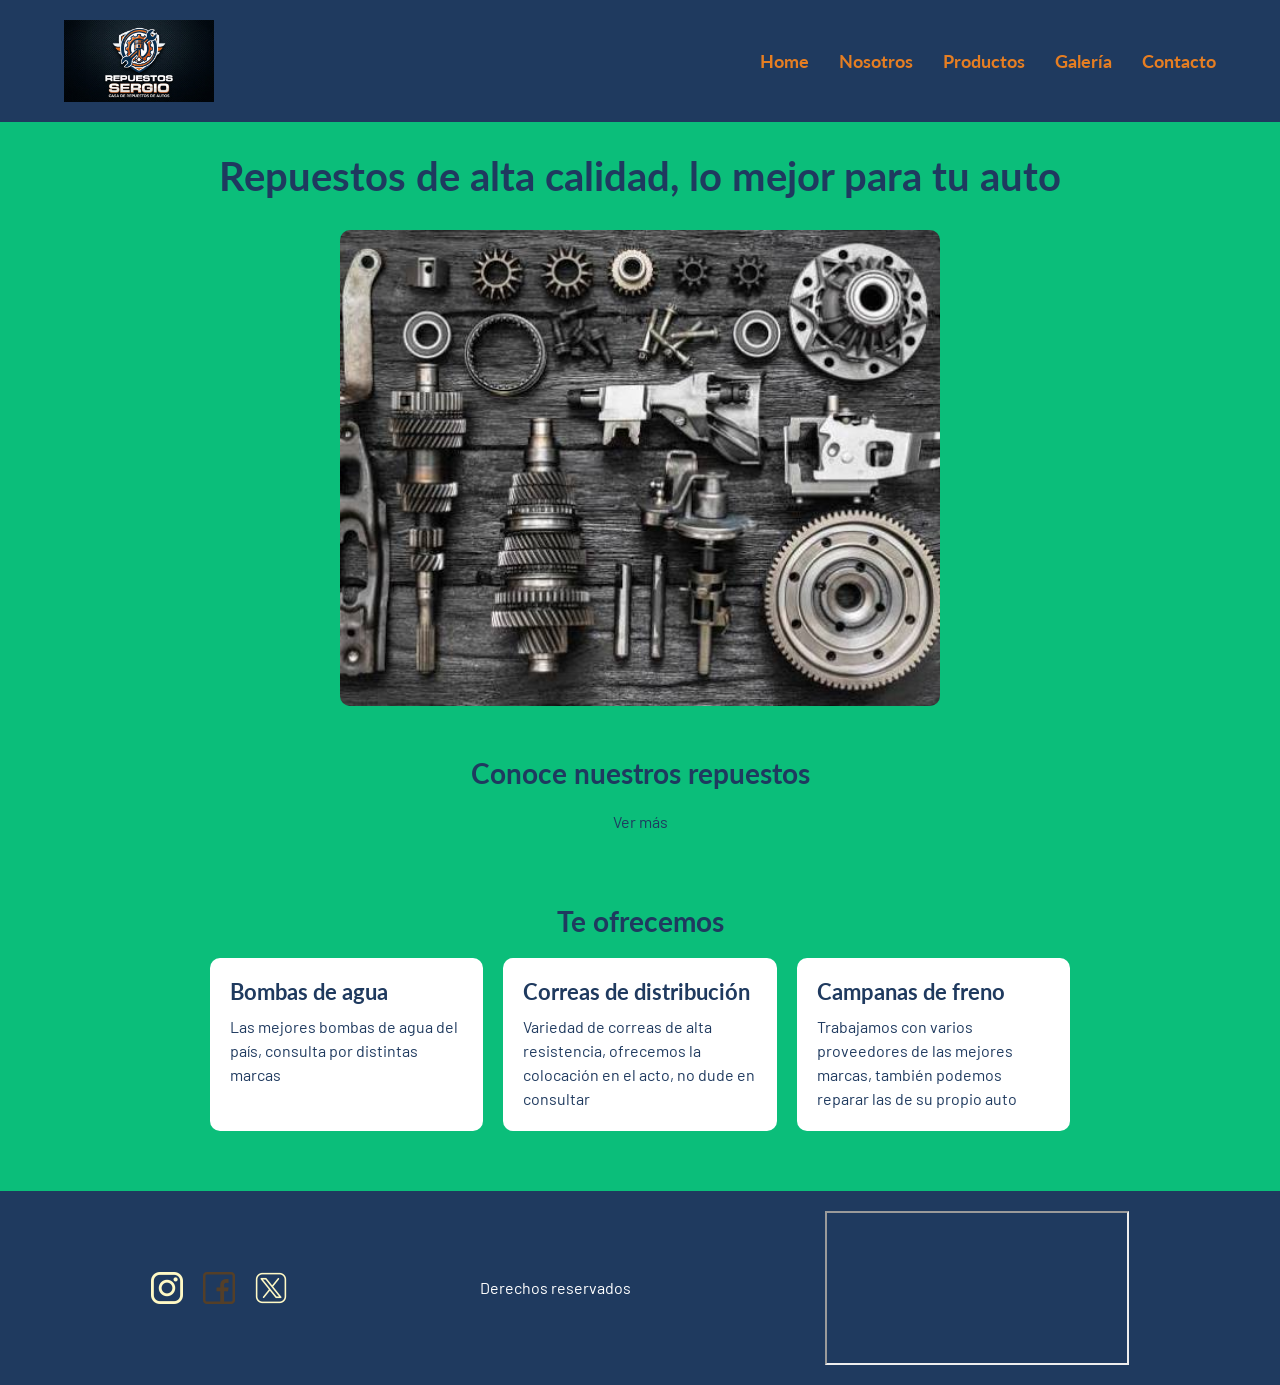
<file: index.html>
<!DOCTYPE html>
<html lang="es">
<head>
    <meta charset="UTF-8">
    <meta name="viewport" content="width=device-width, initial-scale=1.0">
    <title>Repuestos Sergio</title>
    <link rel="stylesheet" href="./styles/styles.css">
</head>
<body class="pagina">
    <header class="encabezado">
        <div class="logo1-web">
            <img src="./assets/logo1-web.png.jpg" alt="Logo de repuestos Sergio">
        </div>
        <nav>
            <ul class="menu">
                <li><a class="enlace-menu" href="#">Home</a></li>
                <li><a class="enlace-menu" href="./pages/nosotros.html">Nosotros</a></li>
                <li><a class="enlace-menu" href="./pages/productos.html">Productos</a></li>
                <li><a class="enlace-menu" href="./pages/galeria.html">Galería</a></li>
                <li><a class="enlace-menu" href="./pages/contacto.html">Contacto</a></li>
            </ul>
        </nav>
    </header>
    <main class="contenido">
        <h1 class="titulo-principal">Repuestos de alta calidad, lo mejor para tu auto</h1>
        <img class="imagen-principal" src="./assets/repuestos.jpg" alt="Repuestos de autos">
        <section class="seccion">
            <h2 class="titulo-seccion">Conoce nuestros repuestos</h2>
            <p class="texto">Ver más</p>
        </section>
        <section class="seccion">
            <h2 class="titulo-seccion">Te ofrecemos</h2>
            <div class="tarjetas">
                <article class="tarjeta">
                    <h3 class="titulo-articulo">Bombas de agua</h3>
                    <p class="texto">Las mejores bombas de agua del país, consulta por distintas marcas</p>
                </article>
                <article class="tarjeta">
                    <h3 class="titulo-articulo">Correas de distribución</h3>
                    <p class="texto">Variedad de correas de alta resistencia, ofrecemos la colocación en el acto, no dude en consultar</p>
                </article>
                <article class="tarjeta">
                    <h3 class="titulo-articulo">Campanas de freno</h3>
                    <p class="texto">Trabajamos con varios proveedores de las mejores marcas, también podemos reparar las de su propio auto</p>
                </article>
            </div>
        </section>
    </main>
    <footer class="pie">
        <ul class="redes">
            <li>
                <a href="https://www.instagram.com/" target="_blank"><img src="./assets/logo-insta.png" alt="Logo instagram"></a>
            </li>
            <li>
                <a href="https://www.facebook.com/?locale=es_LA" target="_blank"> <img src="./assets/facebook.png" alt="Logo Facebook"></a>
            </li>
            <li>
                <a href="https://x.com/?lang=es" target="_blank"><img src="./assets/x-logo.png" alt="Logo X"></a>
            </li>
        </ul>
        <p class="texto">Derechos reservados</p>
        <iframe src="https://www.google.com/maps/embed?pb=!1m18!1m12!1m3!1d13142.870116310653!2d-58.600858!3d-34.5607067!2m3!1f0!2f0!3f0!3m2!1i1024!2i768!4f13.1!3m3!1m2!1s0x95bcb9c540b13901%3A0xbc71b91b6e5fa6bd!2sRepuestos%20Sergio!5e0!3m2!1ses!2sar!4v1793407155712!5m2!1ses!2sar" allowfullscreen loading="lazy" referrerpolicy="strict-origin-when-cross-origin"></iframe>
    </footer>
</body>
</html>
</file>
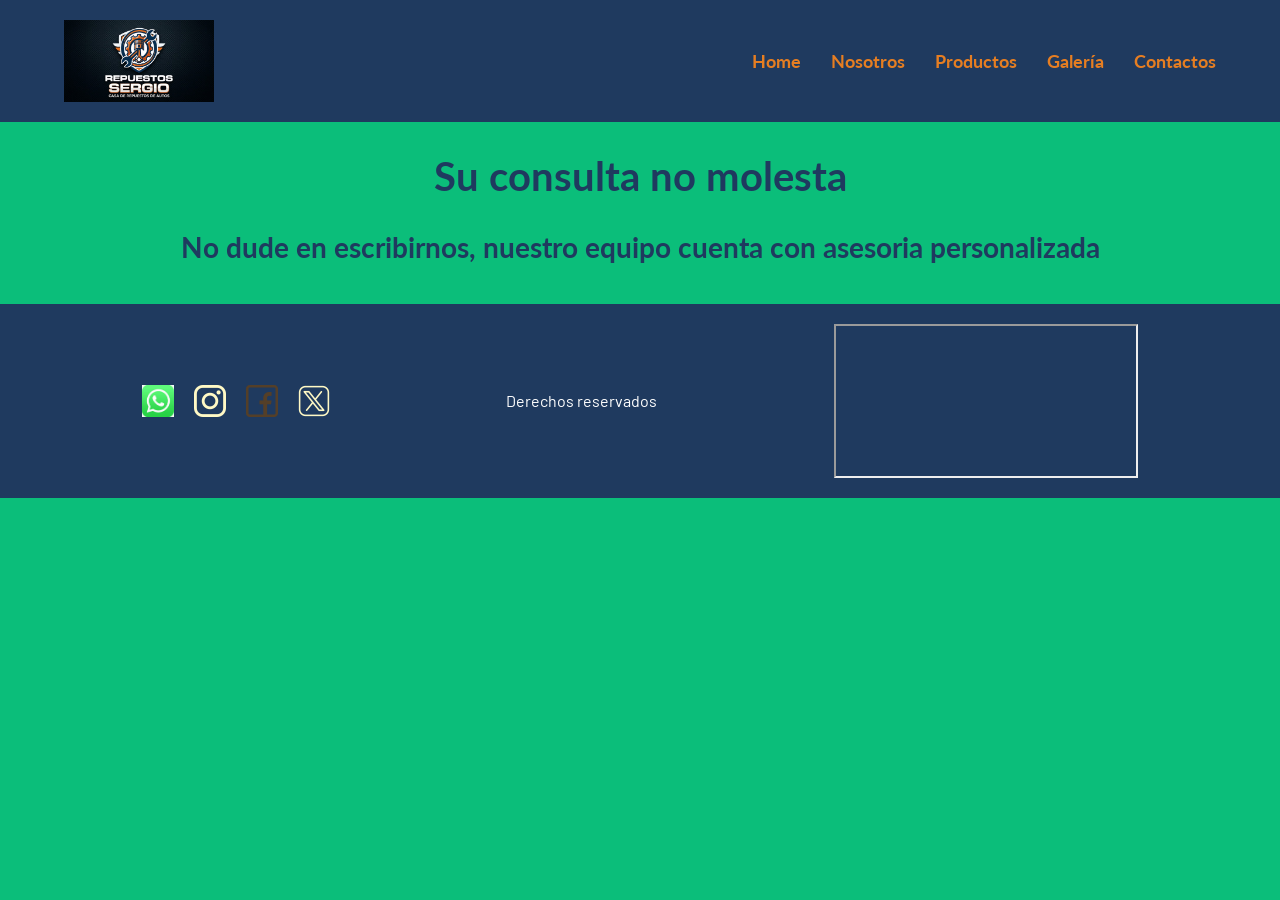
<file: pages/contacto.html>
<!DOCTYPE html>
<html lang="es">
<head>
    <meta charset="UTF-8">
    <meta name="viewport" content="width=device-width, initial-scale=1.0">
    <title>Repuestos Sergio / Contactos</title>
    <link rel="stylesheet" href="../styles/styles.css">
</head>
<body class="pagina">
    <header class="encabezado">
        <div class="logo1-web">
            <img src="../assets/logo1-web.png.jpg" alt="Logo de repuestos Sergio">
        </div>
        <nav>
            <ul class="menu">
                <li><a class="enlace-menu" href="../index.html">Home</a> </li>
                <li><a class="enlace-menu" href="./nosotros.html">Nosotros</a></li>
                <li><a class="enlace-menu" href="./productos.html">Productos</a></li>
                <li><a class="enlace-menu" href="./galeria.html">Galería</a></li>
                <li><a class="enlace-menu" href="#">Contactos</a></li>
            </ul>
        </nav>
    </header>
    <main class="contenido">
        <h1 class="titulo-principal">Su consulta no molesta</h1>
        <section>
            <h2 class="titulo-seccion">No dude en escribirnos, nuestro equipo cuenta con asesoria personalizada</h2>

        </section>
    </main>
    <footer class="pie">
        <ul class="redes">
            <li><a href="https://web.whatsapp.com/" target="_blank"><img src="../assets/Sin título.jpg" alt=""></a></li>
            <li>
                <a href="https://www.instagram.com/" target="_blank"><img src="../assets/logo-insta.png" alt="Logo instagram"></a>
            </li>
            <li>
                <a href="https://www.facebook.com/?locale=es_LA" target="_blank"> <img src="../assets/facebook.png" alt="Logo Facebook"></a>
            </li>
            <li>
                <a href="https://x.com/?lang=es" target="_blank"><img src="../assets/x-logo.png" alt="Logo X"></a>
            </li>
        </ul>
        <p class="texto">Derechos reservados</p>
        <iframe src="https://www.google.com/maps/embed?pb=!1m18!1m12!1m3!1d13142.870116310653!2d-58.600858!3d-34.5607067!2m3!1f0!2f0!3f0!3m2!1i1024!2i768!4f13.1!3m3!1m2!1s0x95bcb9c540b13901%3A0xbc71b91b6e5fa6bd!2sRepuestos%20Sergio!5e0!3m2!1ses!2sar!4v1793407155712!5m2!1ses!2sar" allowfullscreen loading="lazy" referrerpolicy="strict-origin-when-cross-origin"></iframe>
    </footer>
</body>
</html>
</file>
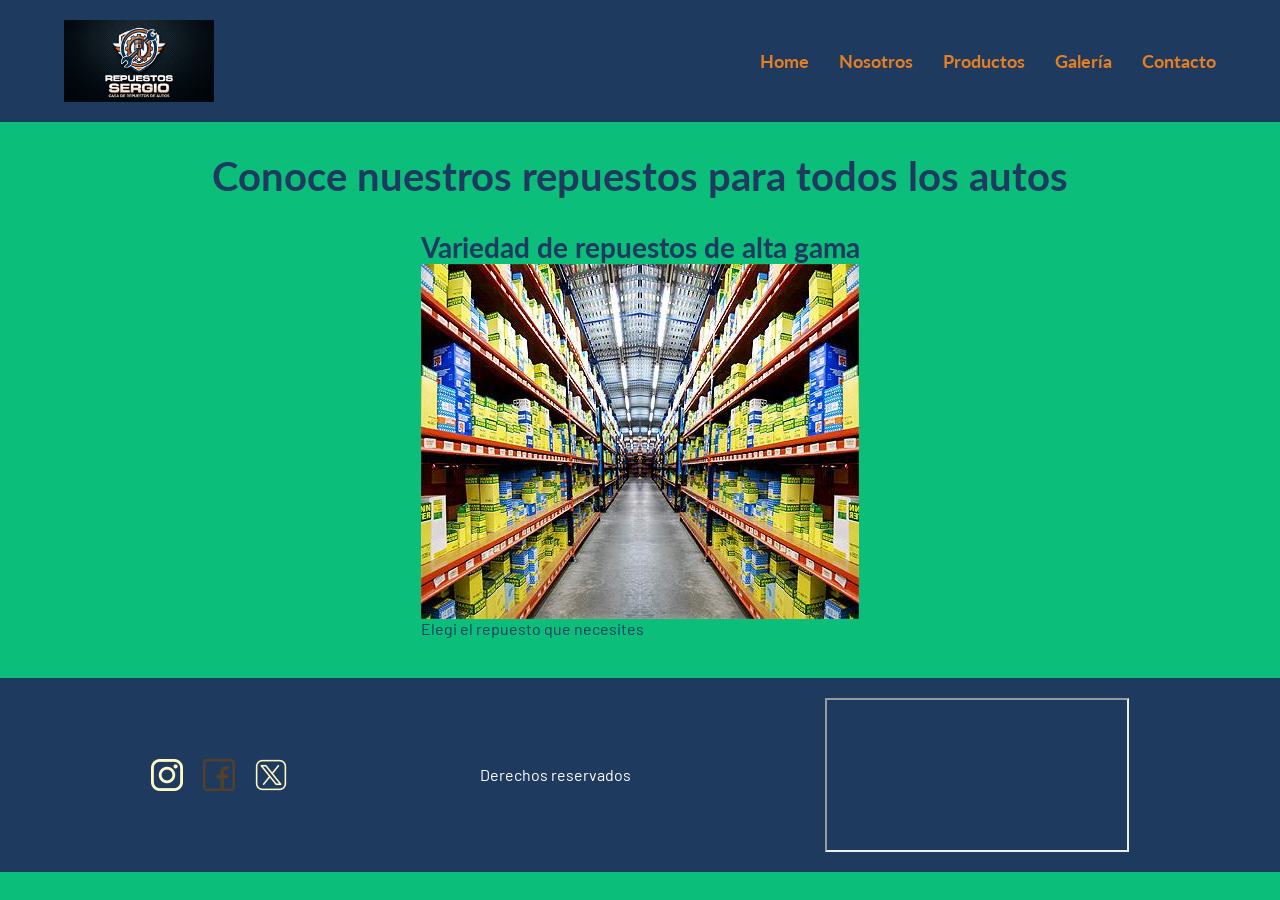
<file: pages/galeria.html>
<!DOCTYPE html>
<html lang="es">
<head>
    <meta charset="UTF-8">
    <meta name="viewport" content="width=device-width, initial-scale=1.0">
    <title>Repuestos Sergio / galeria</title>
    <link rel="stylesheet" href="../styles/styles.css">
</head>
<body class="pagina">
    <header class="encabezado">
        <div class="logo1-web">
            <img src="../assets/logo1-web.png.jpg" alt="Logo de repuestos Sergio">
        </div>
        <nav>
            <ul class="menu">
                <li><a class="enlace-menu" href="../index.html">Home</a></li>
                <li><a class="enlace-menu" href="./nosotros.html">Nosotros</a></li>
                <li><a class="enlace-menu" href="./productos.html">Productos</a></li>
                <li><a class="enlace-menu" href="#">Galería</a></li>
                <li><a class="enlace-menu" href="./contacto.html">Contacto</a></li>
            </ul>
        </nav>
    </header>
    <main class="contenido">
        <h1 class="titulo-principal">Conoce nuestros repuestos para todos los autos</h1>
        <section>
            <h2 class="titulo-seccion">Variedad de repuestos de alta gama</h2>
            <figure>
                <img src="../assets/CASAS-DE-REPUESTOS.jpg" alt="Estanterias con repuestos">
                <figcaption>Elegi el repuesto que necesites</figcaption>
            </figure>
        </section>
    </main>
    <footer class="pie">
        <ul class="redes">
            <li>
                <a href="https://www.instagram.com/" target="_blank"><img src="../assets/logo-insta.png" alt="Logo instagram"></a>
            </li>
            <li>
                <a href="https://www.facebook.com/?locale=es_LA" target="_blank"> <img src="../assets/facebook.png" alt="Logo Facebook"></a>
            </li>
            <li>
                <a href="https://x.com/?lang=es" target="_blank"><img src="../assets/x-logo.png" alt="Logo X"></a>
            </li>
        </ul>
        <p class="texto">Derechos reservados</p>
        <iframe src="https://www.google.com/maps/embed?pb=!1m18!1m12!1m3!1d13142.870116310653!2d-58.600858!3d-34.5607067!2m3!1f0!2f0!3f0!3m2!1i1024!2i768!4f13.1!3m3!1m2!1s0x95bcb9c540b13901%3A0xbc71b91b6e5fa6bd!2sRepuestos%20Sergio!5e0!3m2!1ses!2sar!4v1793407155712!5m2!1ses!2sar" allowfullscreen loading="lazy" referrerpolicy="strict-origin-when-cross-origin"></iframe>
    </footer>
</body>
</html>
</file>
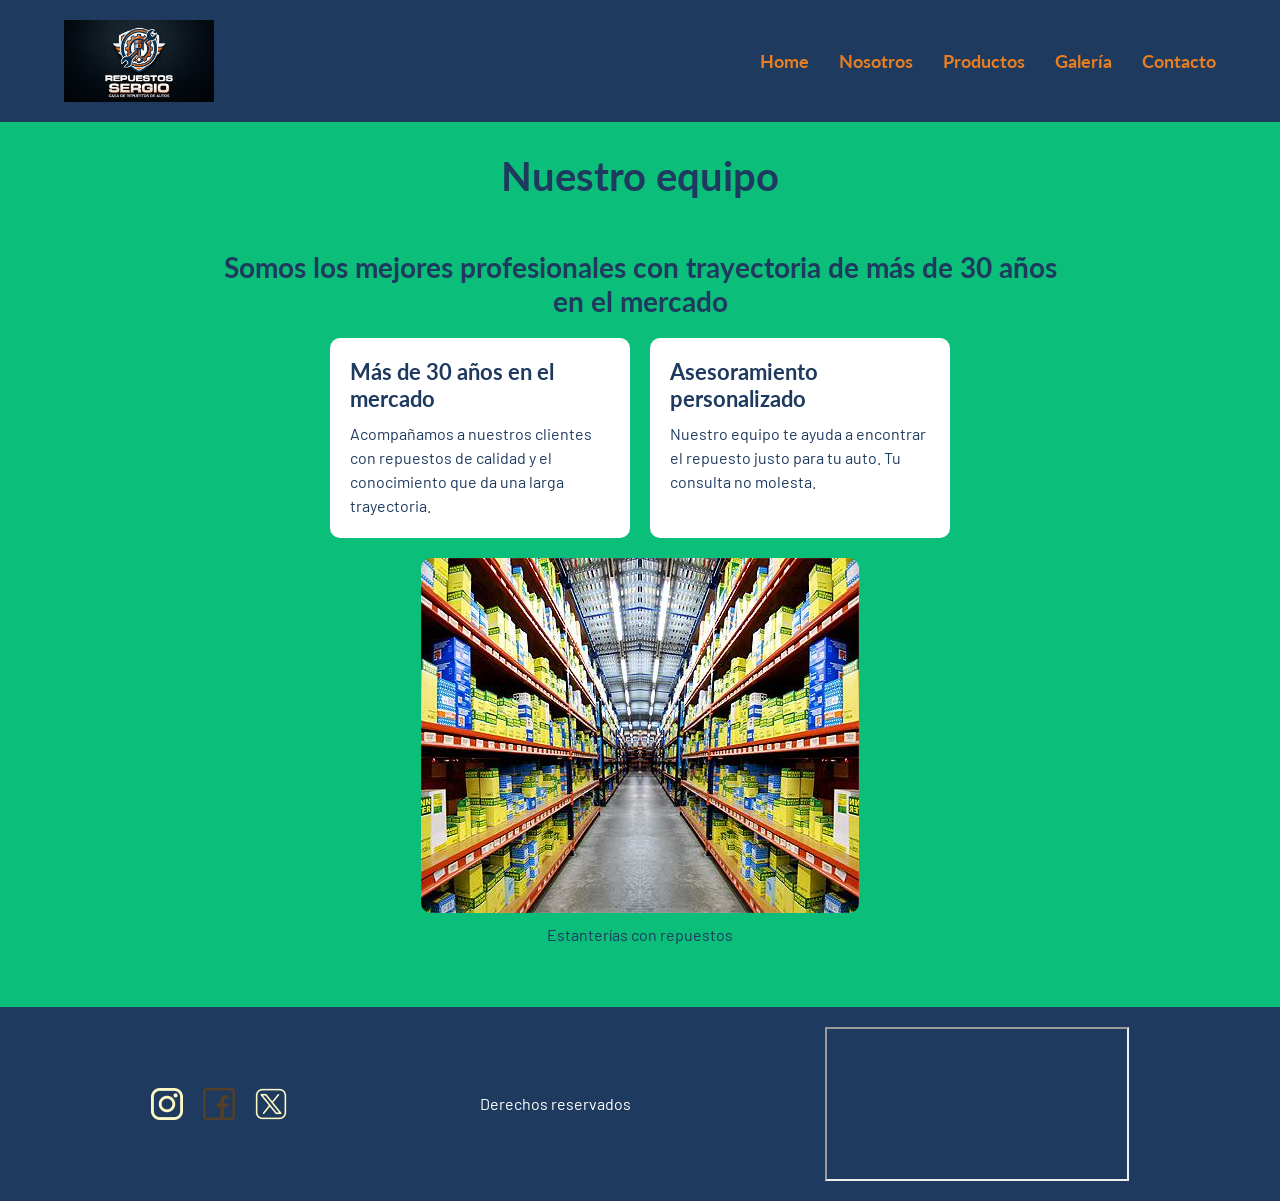
<file: pages/nosotros.html>
<!DOCTYPE html>
<html lang="es">
<head>
    <meta charset="UTF-8">
    <meta name="viewport" content="width=device-width, initial-scale=1.0">
    <title>Repuestos Sergio / Nosotros</title>
    <link rel="stylesheet" href="../styles/styles.css">
</head>
<body class="pagina">
    <header class="encabezado">
        <div class="logo1-web">
            <img src="../assets/logo1-web.png.jpg" alt="Logo de repuestos Sergio">
        </div>
        <nav>
            <ul class="menu">
                <li><a class="enlace-menu" href="../index.html">Home</a></li>
                <li><a class="enlace-menu" href="#">Nosotros</a></li>
                <li><a class="enlace-menu" href="./productos.html">Productos</a></li>
                <li><a class="enlace-menu" href="./galeria.html">Galería</a></li>
                <li><a class="enlace-menu" href="./contacto.html">Contacto</a></li>
            </ul>
        </nav>
    </header>
    <main class="contenido">
        <h1 class="titulo-principal">Nuestro equipo</h1>
        <section class="seccion">
            <h2 class="titulo-seccion">Somos los mejores profesionales con trayectoria de más de 30 años en el mercado</h2>
            <div class="tarjetas">
                <article class="tarjeta">
                    <h3 class="titulo-articulo">Más de 30 años en el mercado</h3>
                    <p class="texto">Acompañamos a nuestros clientes con repuestos de calidad y el conocimiento que da una larga trayectoria.</p>
                </article>
                <article class="tarjeta">
                    <h3 class="titulo-articulo">Asesoramiento personalizado</h3>
                    <p class="texto">Nuestro equipo te ayuda a encontrar el repuesto justo para tu auto. Tu consulta no molesta.</p>
                </article>
            </div>
            <figure class="figura">
                <img src="../assets/CASAS-DE-REPUESTOS.jpg" alt="Estanterías con cajas de repuestos">
                <figcaption class="texto">Estanterías con repuestos</figcaption>
            </figure>
        </section>
    </main>
    <footer class="pie">
        <ul class="redes">
            <li>
                <a href="https://www.instagram.com/" target="_blank"><img src="../assets/logo-insta.png" alt="Logo instagram"></a>
            </li>
            <li>
                <a href="https://www.facebook.com/?locale=es_LA" target="_blank"> <img src="../assets/facebook.png" alt="Logo Facebook"></a>
            </li>
            <li>
                <a href="https://x.com/?lang=es" target="_blank"><img src="../assets/x-logo.png" alt="Logo X"></a>
            </li>
        </ul>
        <p class="texto">Derechos reservados</p>
        <iframe src="https://www.google.com/maps/embed?pb=!1m18!1m12!1m3!1d1550.6520787934735!2d-58.60009921463526!3d-34.56072053392878!2m3!1f0!2f0!3f0!3m2!1i1024!2i768!4f13.1!3m3!1m2!1s0x95bcb9c540b13901%3A0xbc71b91b6e5fa6bd!2sRepuestos%20Sergio!5e0!3m2!1ses!2sar!4v1793465665145!5m2!1ses!2sar" allowfullscreen  loading="lazy" referrerpolicy="strict-origin-when-cross-origin"></iframe>
    </footer>
</body>
</html>
</file>
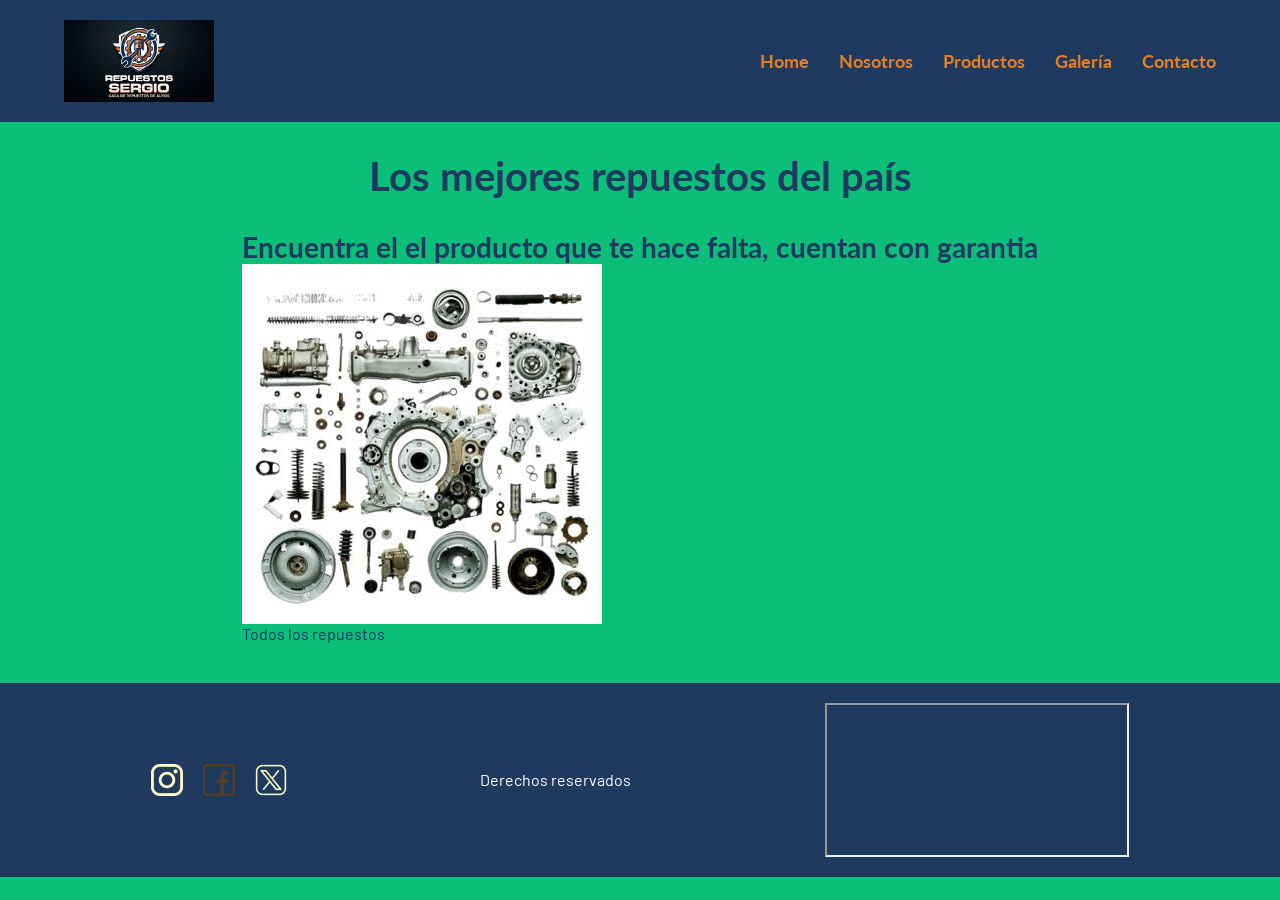
<file: pages/productos.html>
<!DOCTYPE html>
<html lang="es">
<head>
    <meta charset="UTF-8">
    <meta name="viewport" content="width=device-width, initial-scale=1.0">
    <title>Repuestos Sergio / Productos</title>
    <link rel="stylesheet" href="../styles/styles.css">
</head>
<body class="pagina">
    <header class="encabezado">
        <div class="logo1-web">
            <img src="../assets/logo1-web.png.jpg" alt="Logo de repuestos Sergio">
        </div>
        <nav>
            <ul class="menu">
                <li><a class="enlace-menu" href="../index.html">Home</a> </li>
                <li><a class="enlace-menu" href="./nosotros.html">Nosotros</a></li>
                <li><a class="enlace-menu" href="#">Productos</a></li>
                <li><a class="enlace-menu" href="./galeria.html">Galería</a></li>
                <li><a class="enlace-menu" href="./contacto.html">Contacto</a></li>
            </ul>
        </nav>
    </header>
    <main class="contenido">
        <h1 class="titulo-principal">Los mejores repuestos del país</h1>
        <section>
            <h2 class="titulo-seccion">Encuentra el el producto que te hace falta, cuentan con garantia</h2>
            <figure><img src="../assets/productos1.jpg" alt="Variedad de repuestos"></figure>
            <figcaption>Todos los repuestos</figcaption>
        </section>
    </main>
    <footer class="pie">
        <ul class="redes">
            <li>
                <a href="https://www.instagram.com/" target="_blank"><img src="../assets/logo-insta.png" alt="Logo instagram"></a>
            </li>
            <li>
                <a href="https://www.facebook.com/?locale=es_LA" target="_blank"> <img src="../assets/facebook.png" alt="Logo Facebook"></a>
            </li>
            <li>
                <a href="https://x.com/?lang=es" target="_blank"><img src="../assets/x-logo.png" alt="Logo X"></a>
            </li>
        </ul>
        <p class="texto">Derechos reservados</p>
        <iframe src="https://www.google.com/maps/embed?pb=!1m18!1m12!1m3!1d1550.6520787934735!2d-58.60009921463526!3d-34.56072053392878!2m3!1f0!2f0!3f0!3m2!1i1024!2i768!4f13.1!3m3!1m2!1s0x95bcb9c540b13901%3A0xbc71b91b6e5fa6bd!2sRepuestos%20Sergio!5e0!3m2!1ses!2sar!4v1793465665145!5m2!1ses!2sar" allowfullscreen loading="lazy" referrerpolicy="strict-origin-when-cross-origin"></iframe>
    </footer>
</body>
</html>
</file>
<file: styles/styles.css>
/* FUENTES*/
@import url('https://fonts.googleapis.com/css2?family=Barlow:ital,wght@0,100;0,200;0,300;0,400;0,500;0,600;0,700;0,800;0,900;1,100;1,200;1,300;1,400;1,500;1,600;1,700;1,800;1,900&family=Lato:ital,wght@0,100;0,300;0,400;0,700;0,900;1,100;1,300;1,400;1,700;1,900&display=swap');

/* RESET (Box Model)*/
* {
    margin: 0;
    padding: 0;
    box-sizing: border-box; 
}

html {
    font-size: 62.5%; 
}

img {
    max-width: 100%;
    display: block;
}

/* FONDO Y BASE */
.pagina {
    background-color: #0bbe7a;
    font-family: 'Barlow', sans-serif;
    font-size: 1.6rem;
}

/* ENCABEZADO Y NAVBAR (Flexbox)*/
.encabezado {
    background-color: #1f3a5f;
    display: flex;
    justify-content: space-between; 
    align-items: center;            
    flex-wrap: wrap;
    gap: 2rem;
    padding: 2rem 5%;
}

.logo1-web {
    width: 15rem;
}

.menu {
    display: flex;
    align-items: center;
    flex-wrap: wrap;
    gap: 3rem;
    list-style: none;
}

.enlace-menu {
    color: #e67e22;
    font-family: 'Lato', sans-serif;
    font-size: 1.8rem;
    font-weight: 700;
    text-decoration: none;
}

.enlace-menu:hover {
    color: #ffffff;
}

/* CONTENIDO PRINCIPAL */
.contenido {
    color: #1f3a5f;
    display: flex;
    flex-direction: column;
    align-items: center;
    gap: 3rem;
    padding: 3rem 5% 0;
}

.imagen-principal {
    width: 100%;
    max-width: 60rem;
    border-radius: 1rem;
}

.seccion {
    display: flex;
    flex-direction: column;
    align-items: center;
    gap: 2rem;
    width: 100%;
    max-width: 90rem;
    padding: 2rem; 
}

.tarjetas {
    display: flex;
    flex-wrap: wrap;
    justify-content: center;
    gap: 2rem;
}

.tarjeta {
    background-color: #ffffff;
    border-radius: 1rem;
    display: flex;
    flex-direction: column;
    gap: 1rem;
    flex: 1 1 25rem;
    max-width: 30rem;
    padding: 2rem; 
}

.figura {
    display: flex;
    flex-direction: column;
    align-items: center;
    gap: 1rem;
}

.figura img {
    border-radius: 1rem;
}

/* TEXTOS */
.titulo-principal {
    color: #1f3a5f;
    font-family: 'Lato', sans-serif;
    font-size: 4rem;
    font-weight: 700;
    text-align: center;
}

.titulo-seccion {
    color: #1f3a5f;
    font-family: 'Lato', sans-serif;
    font-size: 2.8rem;
    font-weight: 700;
    text-align: center;
}

.titulo-articulo {
    color: #1f3a5f;
    font-family: 'Lato', sans-serif;
    font-size: 2.2rem;
    font-weight: 700;
}

.texto {
    color: #1f3a5f;
    font-family: 'Barlow', sans-serif;
    font-size: 1.6rem;
    font-weight: 400;
    line-height: 1.5;
}

/*SPIE DE PAGINA */
.pie {
    background-color: #1f3a5f;
    display: flex;
    justify-content: space-around;
    align-items: center;
    flex-wrap: wrap;
    gap: 2rem;
    margin-top: 4rem;
    padding: 2rem 5%;
}

.pie .texto {
    color: #ffffff; 
}

.redes {
    display: flex;
    align-items: center;
    gap: 2rem;
    list-style: none;
}

.redes img {
    width: 3.2rem;
}
</file>
